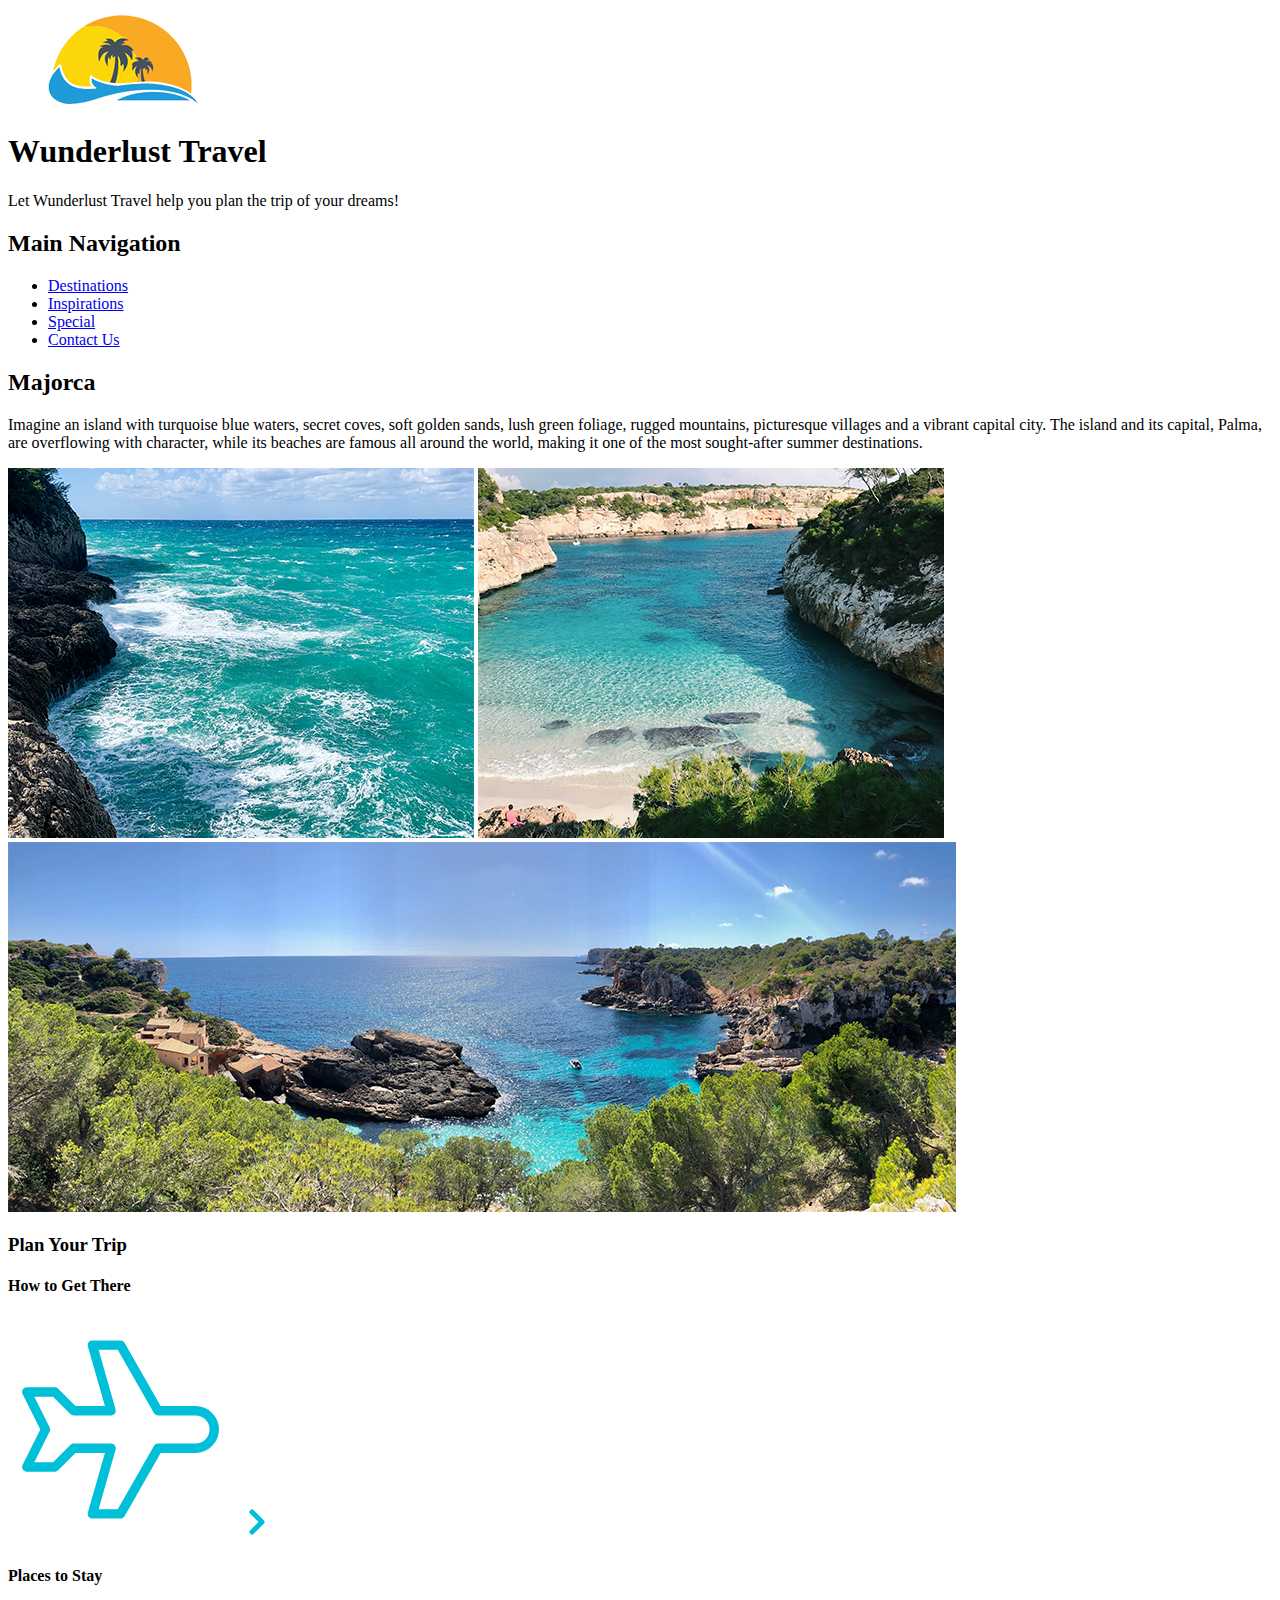
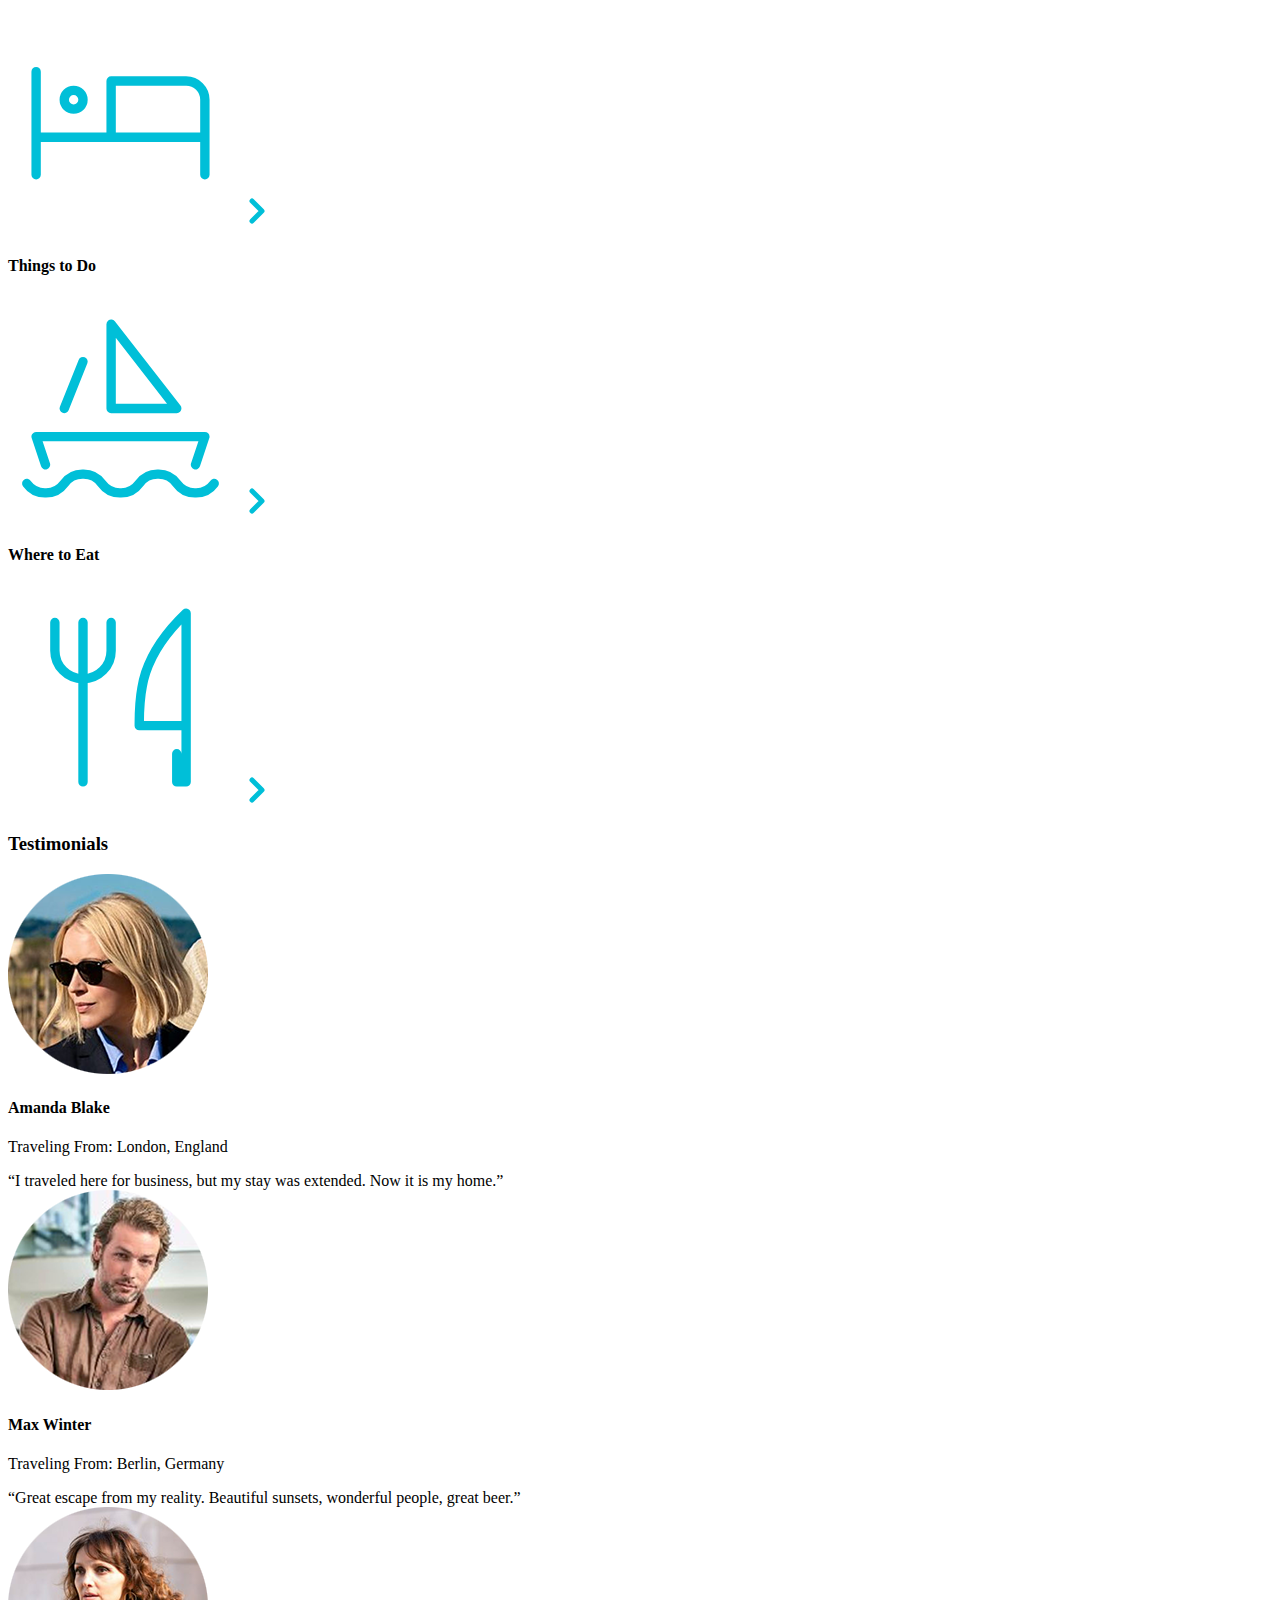
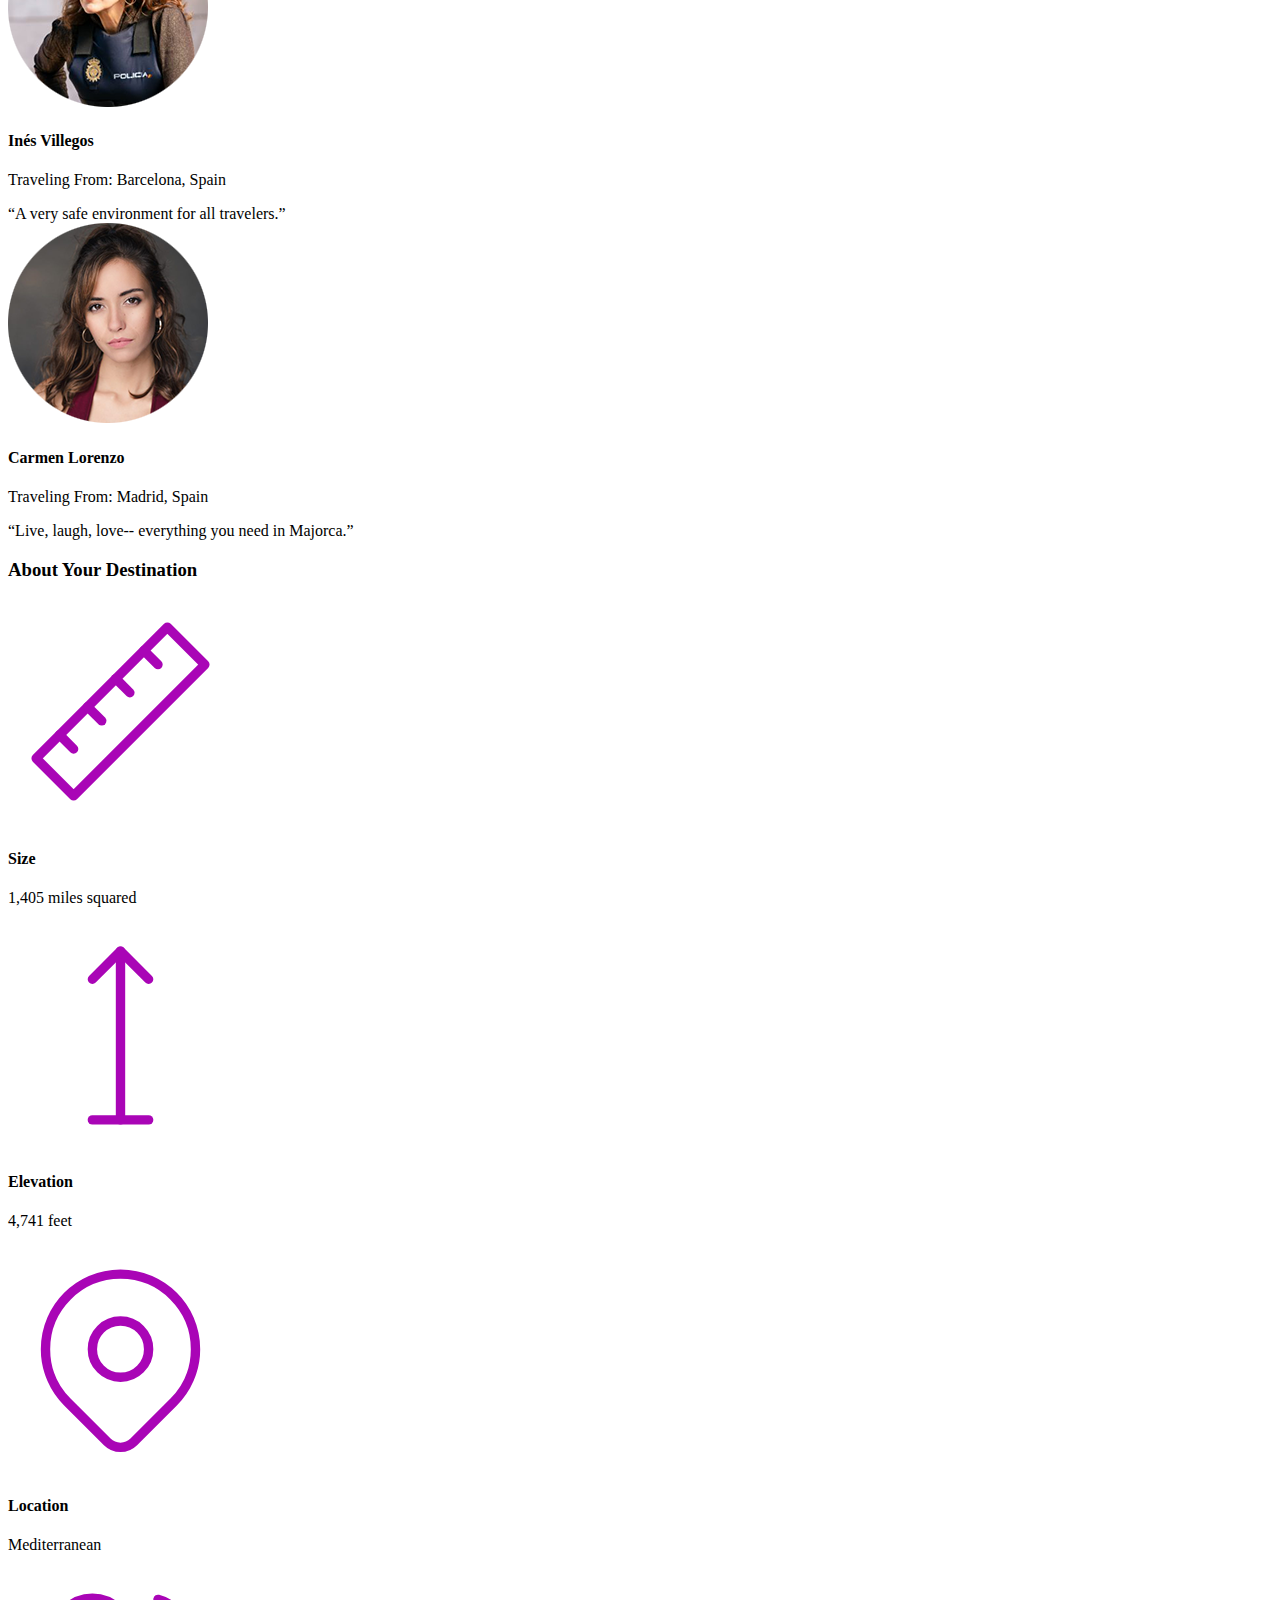
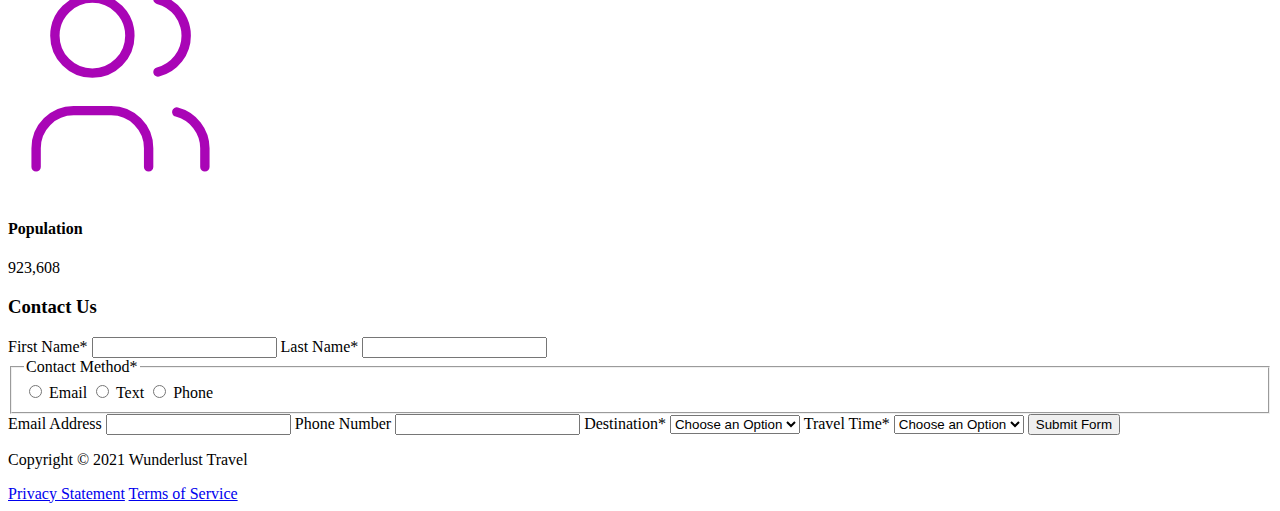
<file: majorca.html>
<!DOCTYPE html>
<html lang="en">
    <head>
<!--         Add all required tags in the head here - meta tags for SEO, responsiveness, and with info about the page, etc., in addition to tags to create a card on Twitter with a large image and open graph tags to allow for sharing on other social media sites -->
        <meta charset="utf-8">
        <meta name="viewport" content="width=device-width, initial-scale=1">
        <meta name="author" content="Jessica Piper">
        <meta name="description" content="Everything you need to know if you plan to travel to Majorca. Find places to stay at, where to eat, things to do, and read testimonials from previous travelers.">
        <meta name="robots" content="index, follow">

        <meta name="twitter:card" content="summary-large-image">
        <meta name="twitter:site" content="@wunderlust">
        <meta name="twitter:creator" content="@jpiper5">
        <meta name="twitter:title" content="Travel to Majorca">
        <meta name="twitter:description" content="Everything you need to know if you plan to travel to Majorca. Find places to stay at, where to eat, things to do, and read testimonials from previous travelers.">
        <meta name="twitter:image" content="images/majorca-waves.png">

        <meta property="og:title" content="Travel to Majorca">
        <meta property="og:url" content="https://wunderlust.com/majorca/">
        <meta property="og:type" content="website">
        <meta property="og:image" content="images/majorca-waves.png">

        <title>Travel to Majorca</title>
    </head>
    <body>
<!--         Reveiew the document and add the proper tags to all of the headings  throughout. Use the outline feature in the validator to ensure that these have been added correctly. See the image of the correct outline as a reference if you have questions 

Also review the alt text on all of the images to ensure that it is descriptive and appropriate-->
        <header>
            <img src="images/logo-L.png" alt="The Wunderlust logo shows blue waves and the outline of two palm trees against an orange sun">
            <h1>Wunderlust Travel</h1>
            <p>Let Wunderlust Travel help you plan the trip of your dreams!</p>
            <nav>
                <h2>Main Navigation</h2>
                <ul>
                    <li><a href="#">Destinations</a></li>
                    <li><a href="#">Inspirations</a></li>
                    <li><a href="#">Special</a></li>
                    <li><a href="#">Contact Us</a></li>
                </ul>
            </nav>
        </header>
        <main>
            <article>  
                <h2>Majorca</h2>
                <p>Imagine an island with turquoise blue waters, secret coves, soft golden sands, lush green foliage, rugged mountains, picturesque villages and a vibrant capital city. The island and its capital, Palma, are overflowing with character, while its beaches are famous all around the world, making it one of the most sought-after summer destinations.</p>
                <img src="images/majorca-waves-L.png" alt="Turquoise blue waters with white wave caps crashing against a rock cliff">
                <img src="images/majorca-beach-L.png" alt="Turquoise blue water surrounded by cliffs and large gray rocks against the white sand">
                <img src="images/majorca-cove-L.png" alt="Deep blue water leading to the horizon with the island and trees in the foreground">
                <section>
                    <h3>Plan Your Trip</h3>
                    <section>
                        <h4>How to Get There</h4>
                        <svg xmlns="http://www.w3.org/2000/svg" class="icon icon-tabler icon-tabler-plane" width="225" height="225" viewBox="0 0 24 24" stroke-width="1" stroke="#00bfd8" fill="none" stroke-linecap="round" stroke-linejoin="round"> <path stroke="none" d="M0 0h24v24H0z" fill="none"/> <path d="M16 10h4a2 2 0 0 1 0 4h-4l-4 7h-3l2 -7h-4l-2 2h-3l2 -4l-2 -4h3l2 2h4l-2 -7h3z" /></svg>
                        <a href="#" title="Search for flights">
                            <svg xmlns="http://www.w3.org/2000/svg" class="icon icon-tabler icon-tabler-chevron-right" width="40" height="40" viewBox="0 0 24 24" stroke-width="3" stroke="#00bfd8" fill="none" stroke-linecap="round" stroke-linejoin="round"><path stroke="none" d="M0 0h24v24H0z" fill="none"/><polyline points="9 6 15 12 9 18" /></svg>
                        </a>
                    </section>      
                    <section>
                        <h4>Places to Stay</h4>
                        <svg xmlns="http://www.w3.org/2000/svg" class="icon icon-tabler icon-tabler-bed" width="225" height="225" viewBox="0 0 24 24" stroke-width="1" stroke="#00bfd8" fill="none" stroke-linecap="round" stroke-linejoin="round"><path stroke="none" d="M0 0h24v24H0z" fill="none"/><path d="M3 7v11m0 -4h18m0 4v-8a2 2 0 0 0 -2 -2h-8v6" /><circle cx="7" cy="10" r="1" /></svg>
                        <a href="#" title="Search for hotels">
                            <svg xmlns="http://www.w3.org/2000/svg" class="icon icon-tabler icon-tabler-chevron-right" width="40" height="40" viewBox="0 0 24 24" stroke-width="3" stroke="#00bfd8" fill="none" stroke-linecap="round" stroke-linejoin="round"><path stroke="none" d="M0 0h24v24H0z" fill="none"/><polyline points="9 6 15 12 9 18" /></svg> 
                        </a>
                    </section>
                    <section>
                        <h4>Things to Do</h4>
                        <svg xmlns="http://www.w3.org/2000/svg" class="icon icon-tabler icon-tabler-sailboat" width="225" height="225" viewBox="0 0 24 24" stroke-width="1" stroke="#00bfd8" fill="none" stroke-linecap="round" stroke-linejoin="round"><path stroke="none" d="M0 0h24v24H0z" fill="none"/><path d="M2 20a2.4 2.4 0 0 0 2 1a2.4 2.4 0 0 0 2 -1a2.4 2.4 0 0 1 2 -1a2.4 2.4 0 0 1 2 1a2.4 2.4 0 0 0 2 1a2.4 2.4 0 0 0 2 -1a2.4 2.4 0 0 1 2 -1a2.4 2.4 0 0 1 2 1a2.4 2.4 0 0 0 2 1a2.4 2.4 0 0 0 2 -1" /><path d="M4 18l-1 -3h18l-1 3" /><path d="M11 12h7l-7 -9v9" /><line x1="8" y1="7" x2="6" y2="12" /></svg>
                        <a href="#" title="Search for Activities">
                            <svg xmlns="http://www.w3.org/2000/svg" class="icon icon-tabler icon-tabler-chevron-right" width="40" height="40" viewBox="0 0 24 24" stroke-width="3" stroke="#00bfd8" fill="none" stroke-linecap="round" stroke-linejoin="round"><path stroke="none" d="M0 0h24v24H0z" fill="none"/><polyline points="9 6 15 12 9 18" /></svg> 
                        </a>                     
                    </section>    
                    <section>
                        <h4>Where to Eat</h4>
                        <svg xmlns="http://www.w3.org/2000/svg" class="icon icon-tabler icon-tabler-tools-kitchen-2" width="225" height="225" viewBox="0 0 24 24" stroke-width="1" stroke="#00bfd8" fill="none" stroke-linecap="round" stroke-linejoin="round"><path stroke="none" d="M0 0h24v24H0z" fill="none"/><path d="M19 3v12h-5c-.023 -3.681 .184 -7.406 5 -12zm0 12v6h-1v-3m-10 -14v17m-3 -17v3a3 3 0 1 0 6 0v-3" /></svg>
                        <a href="#" title="Search for Restaurants">
                            <svg xmlns="http://www.w3.org/2000/svg" class="icon icon-tabler icon-tabler-chevron-right" width="40" height="40" viewBox="0 0 24 24" stroke-width="3" stroke="#00bfd8" fill="none" stroke-linecap="round" stroke-linejoin="round"><path stroke="none" d="M0 0h24v24H0z" fill="none"/><polyline points="9 6 15 12 9 18" /></svg>                          
                        </a>
                    </section>   
                </section>
                <section>
                    <h3>Testimonials</h3>
                    <section>
                        <img src="images/miranda-blake-L.png" alt="Miranda Blake has a blonde bob and is wearing dark sunglasses">
                        <h4>Amanda Blake</h4>
                        <p>Traveling From: London, England</p>
                        <q>I traveled here for business, but my stay was extended. Now it is my home.</q>
                    </section>
                    <section>
                        <img src="images/max-winter-L.png" alt="Max Winter has light brown hair, a mustache and beard, and is wearing a light brown button up shirt">
                        <h4>Max Winter</h4>
                        <p>Traveling From: Berlin, Germany</p>
                        <q>Great escape from my reality. Beautiful sunsets, wonderful people, great beer.</q>
                    </section>
                    <section>
                        <img src="images/ines-villegoes-L.png" alt="Inés Villegos has curly brown hair with bangs swept to the side and is wearing a police vest">
                        <h4>Inés Villegos</h4>
                        <p>Traveling From: Barcelona, Spain</p>
                        <q>A very safe environment for all travelers.</q>
                    </section>
                    <section>
                        <img src="images/carmen-lorenzo-L.png" alt="Carmen Lorenzo has long, wavy dark brown hair and is wearing gold hoop earrings">
                        <h4>Carmen Lorenzo</h4>
                        <p>Traveling From: Madrid, Spain</p>
                        <q>Live, laugh, love-- everything you need in Majorca.</q>
                    </section>
                </section>
                <section>
                    <h3>About Your Destination</h3>
                    <section>
                        <svg xmlns="http://www.w3.org/2000/svg" class="icon icon-tabler icon-tabler-ruler-2" width="225" height="225" viewBox="0 0 24 24" stroke-width="1" stroke="#a905b6" fill="none" stroke-linecap="round" stroke-linejoin="round"><path stroke="none" d="M0 0h24v24H0z" fill="none"/><path d="M17 3l4 4l-14 14l-4 -4z" /><path d="M16 7l-1.5 -1.5" /><path d="M13 10l-1.5 -1.5" /><path d="M10 13l-1.5 -1.5" /><path d="M7 16l-1.5 -1.5" /></svg>
                        <h4>Size</h4>
                        <p>1,405 miles squared</p>
                    </section>
                    <section>
                        <svg xmlns="http://www.w3.org/2000/svg" class="icon icon-tabler icon-tabler-arrow-top-bar" width="225" height="225" viewBox="0 0 24 24" stroke-width="1" stroke="#a905b6" fill="none" stroke-linecap="round" stroke-linejoin="round"><path stroke="none" d="M0 0h24v24H0z" fill="none"/><line x1="12" y1="21" x2="12" y2="3" /><path d="M15 6l-3 -3l-3 3" /><line x1="9" y1="21" x2="15" y2="21" /></svg>
                        <h4>Elevation</h4>
                        <p>4,741 feet</p>
                    </section>
                    <section>
                        <svg xmlns="http://www.w3.org/2000/svg" class="icon icon-tabler icon-tabler-map-pin" width="225" height="225" viewBox="0 0 24 24" stroke-width="1" stroke="#a905b6" fill="none" stroke-linecap="round" stroke-linejoin="round"><path stroke="none" d="M0 0h24v24H0z" fill="none"/><circle cx="12" cy="11" r="3" /><path d="M17.657 16.657l-4.243 4.243a2 2 0 0 1 -2.827 0l-4.244 -4.243a8 8 0 1 1 11.314 0z" /></svg>
                        <h4>Location</h4>
                        <p>Mediterranean</p>
                    </section>
                    <section>
                        <svg xmlns="http://www.w3.org/2000/svg" class="icon icon-tabler icon-tabler-users" width="225" height="225" viewBox="0 0 24 24" stroke-width="1" stroke="#a905b6" fill="none" stroke-linecap="round" stroke-linejoin="round"><path stroke="none" d="M0 0h24v24H0z" fill="none"/><circle cx="9" cy="7" r="4" /><path d="M3 21v-2a4 4 0 0 1 4 -4h4a4 4 0 0 1 4 4v2" /><path d="M16 3.13a4 4 0 0 1 0 7.75" /><path d="M21 21v-2a4 4 0 0 0 -3 -3.85" /></svg>
                        <h4>Population</h4>
                        <p>923,608</p>
                    </section>
                </section>
                <section>
                    <h3>Contact Us</h3>
                    <form method="post" action="https://wp.zybooks.com/form-viewer.php">
                        <label for="fName">First Name<span>*</span></label>
                        <input type="text" name="fName" id="fName" autocomplete="given-name" required>
                        <label for="lName">Last Name<span>*</span></label>
                        <input type="text" name="lName" id="lName" autocomplete="family-name" required>
                        <fieldset>
                            <legend>Contact Method<span>*</span></legend>
                            <input type="radio" name="contactPref" id="prefEmail" required>
                            <label for="prefEmail">Email</label>
                            <input type="radio" name="contactPref" id="prefText">
                            <label for="prefText">Text</label>
                            <input type="radio" name="contactPref" id="prefPhone">
                            <label for="prefPhone">Phone</label>
                        </fieldset>
                        <label for="email">Email Address</label>
                        <input type="email" name="email" id="email" autocomplete="email">
                        <label for="phone">Phone Number</label>
                        <input type="tel" name="phone" id="phone" autocomplete="tel">
                        <label for="destination">Destination<span>*</span></label>
                        <select name="destination" id="destination" required>
                            <option value="">Choose an Option</option>
                            <option value="barcelona">Barcelona</option>
                            <option value="granada">Granada</option>
                            <option value="ibiza">Ibiza</option>
                            <option value="madrid">Madrid</option>
                            <option value="majora">Majora</option>
                            <option value="seville">Seville</option>
                            <option value="tenerife">Tenerife</option>
                            <option value="valencia">Valencia</option>
                        </select>
                        <label for="travelTime">Travel Time<span>*</span></label>
                        <select name="travelTime" id="travelTime" required>
                            <option value="">Choose an Option</option>
                            <option value="fall">Fall</option>
                            <option value="winter">Winter</option>
                            <option value="spring">Spring</option>
                            <option value="summer">Summer</option>
                            <option value="flexible">Flexible</option>
                        </select>
                        <input type="submit" name="mySubmit" id="mySubmit" value="Submit Form">
                    </form>
                </section>
            </article>
        </main>
        <footer>
            <p>Copyright &copy; 2021 Wunderlust Travel</p>
            <a href="#">Privacy Statement</a>
            <a href="#">Terms of Service</a>
        </footer>
    </body>
</html>
</file>
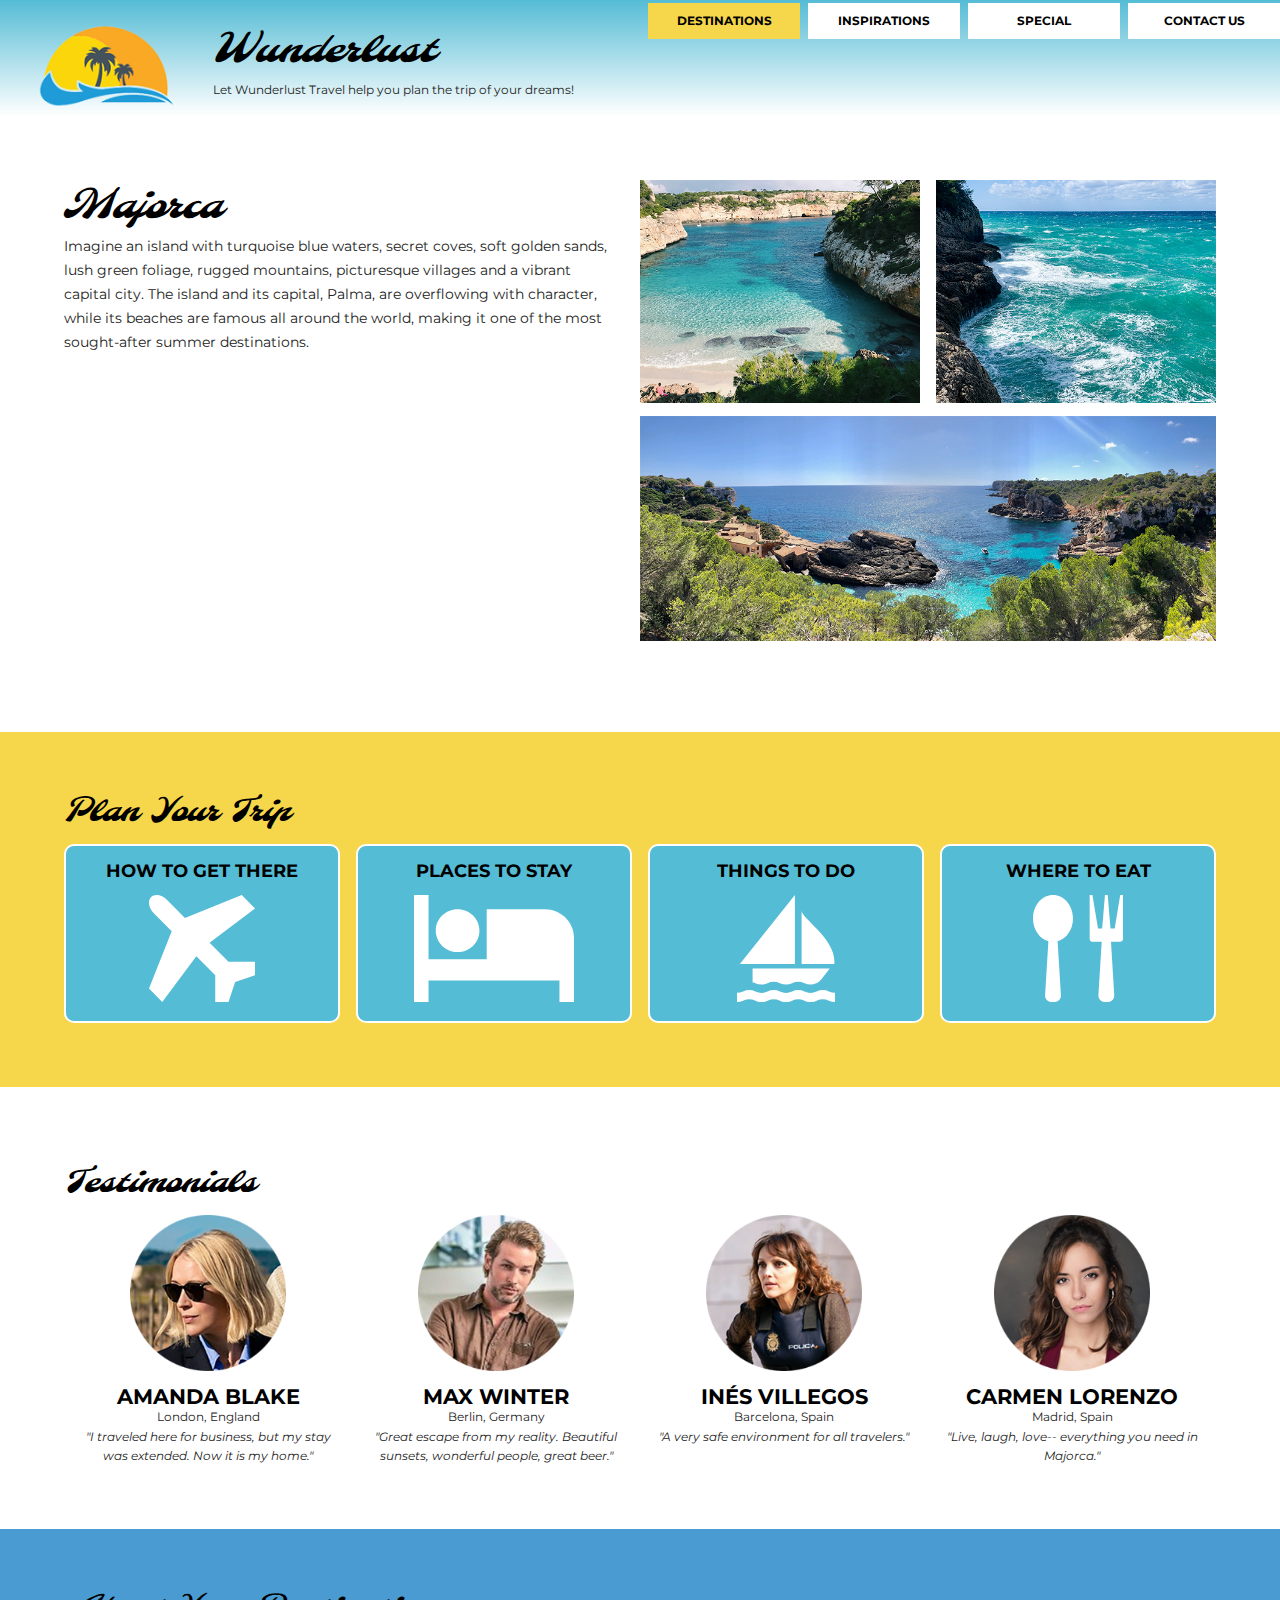
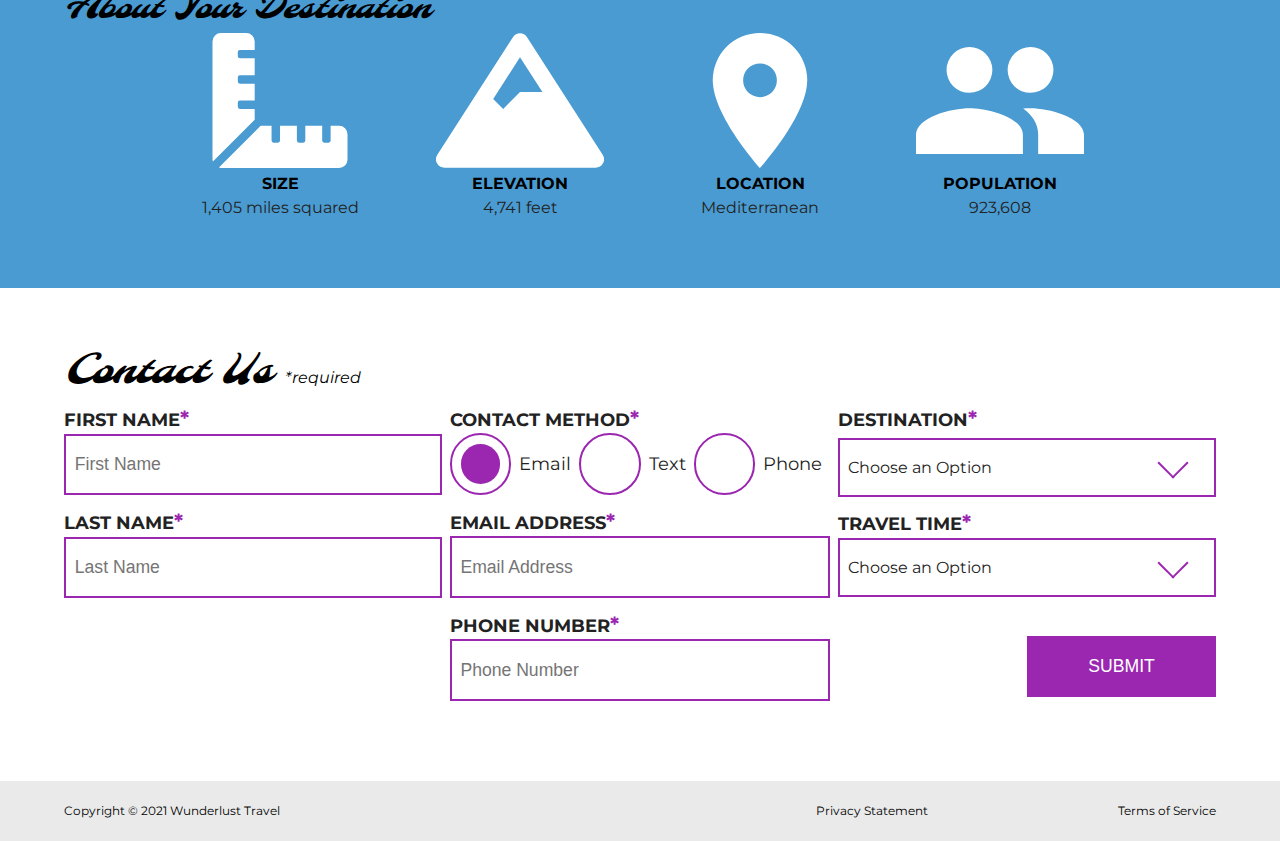
<file: wunderlust-majorca.html>
<!DOCTYPE html>
<html lang="en">
    <head>
        <meta charset="utf-8">
        <meta name="viewport" content="width=device-width, initial-scale=1">
        <meta name="author" content="Jessica Barnett, Christina Carrasquilla">
        <meta name="description" content="Let Wunderlust Travel take you to beautiful Majorca this year! Majorca is a beautiful island and offers beauty and fun to its visitors">
        <meta name="keywords" content="travel, majorca, beach, island, vacation, destination, getaway, restaurants in majorca, entertainment in majorca, testimonials from visitors">
        <title>Wunderlust Travel</title>
        <meta name="robots" content="index,follow">

        <!-- ~~~~~~~~~~ TWITTER CARD TAGS ~~~~~~~~~~ -->
        <meta name="twitter:card" content="summary_large_image">
        <meta name="twitter:site" content="@wunderlusttravel">
        <meta name="twitter:creator" content="@wunderlusttravel">
        <meta name="twitter:title" content="Wunderlust Travel: Majorca">
        <meta name="twitter:description" content="Let Wunderlust Travel take you to beautiful Majorca this year! Majorca is a beautiful island and offers beauty and fun to its visitors">
        <meta name="twitter:image" content="https://wunderlusttravel.com/images/majorca-cove.png">

        <!-- ~~~~~~~~~~ OPEN GRAPH META TAGS ~~~~~~~~~~ -->
        <meta property="og:title" content="See Majorca with Wunderlust Travel">
        <meta property="og:type" content="website">
        <meta property="og:image" content="https://wunderlusttravel.com/images/majorca-cove.png">
        <meta property="og:url" content="https://wunderlusttravel.com/majorca">
        <meta property="og:description" content="Let Wunderlust Travel take you to beautiful Majorca this year! Majorca is a beautiful island and offers beauty and fun to its visitors">
        <!-- ~~~~~~~~~~FAVICON ~~~~~~~~~~ -->
        <link rel="shortcut icon" href="images/favicon.png">

        <!-- ~~~~~~~~~~ GOOGLE FONTS ~~~~~~~~~~ -->
        <link rel="preconnect" href="https://fonts.googleapis.com">
        <link rel="preconnect" href="https://fonts.gstatic.com" crossorigin>
        <link href="https://fonts.googleapis.com/css2?family=Molle:ital@1&family=Montserrat:wght@400;600&display=swap" rel="stylesheet">
        <link href="styles.css" rel="stylesheet">
    </head>
    <body>
        <a id="skip" href="#main-content">Skip to Main Content</a>
        <!-- styling skip links: https://webaim.org/techniques/css/invisiblecontent/ -->
        <header>
            <a href="index.html" id="logo"><img src="images/logo.png" alt="The Wunderlust logo shows blue waves and the outline of two palm trees against an orange sun"></a>
            <h1>Wunderlust</h1>
			<p>Let Wunderlust Travel help you plan the trip of your dreams!</p>			
            <nav>
                <div id="menu-toggle">
                    <!-- responsive menu code from (with changes made to match mockups): https://css-tricks.com/three-css-alternatives-to-javascript-navigation/ -->
                    <h2 class="sr-only">Main Navigation</h2>
                    <!-- hidden but accessible headings from: https://webaim.org/techniques/css/invisiblecontent/ -->
                    <input name="toggle" id="toggle" type="checkbox">
                    <label for="toggle">Menu</label>
                    <ul>
                        <li class="active"><a href="#">Destinations</a></li>
                        <li><a href="#">Inspirations</a></li>
                        <li><a href="#">Special</a></li>
                        <li><a href="#">Contact Us</a></li>
                    </ul>
                </div>
            </nav>
        </header>
        <main id="main-content">
            <article>
                <div id="intro">  
                    <h2>Majorca</h2>
                    <p>Imagine an island with turquoise blue waters, secret coves, soft golden sands, lush green foliage, rugged mountains, picturesque villages and a vibrant capital city. The island and its capital, Palma, are overflowing with character, while its beaches are famous all around the world, making it one of the most sought-after summer destinations.</p>
                    <div id="img-grid">
                        <img src="images/majorca-waves.png" alt="Turquoise blue waters with white wave caps crashing against a rock cliff">
                        <img src="images/majorca-beach.png" alt="A calm cove with turquoise waters calmly lapping at a light sand beach">
                        <picture>
                            <source srcset="images/majorca-cove-small.png"
                                media="(max-width: 500px)">
                            <img src="images/majorca-cove.png" alt="Deep blue water leading to the horizon with the island and trees in the foreground">
                        </picture>
                    </div>
                </div>  
                <section id="plan">
                    <h3>Plan Your Trip</h3>
                    <div>
                        <section>
                            <h4>How to Get There</h4>
                            <a href="#" title="Search for flights">
                                <img src="images/get.svg" alt="airplane icon">
                            </a>
                        </section>      
                        <section>
                            <h4>Places to Stay</h4>
                            <a href="#" title="Search for hotels">
                                <img src="images/stay.svg" alt="bed icon">
                            </a>
                        </section>
                        <section>
                            <h4>Things to Do</h4>
                            <a href="#" title="Search for Activities">
                                <img src="images/do.svg" alt="sailboat icon">
                            </a>                     
                        </section>    
                        <section>
                            <h4>Where to Eat</h4>
                            <a href="#" title="Search for Restaurants">
                                <img src="images/eat.svg" alt="fork and spoon icon">                         
                            </a>
                        </section>
                    </div>   
                </section>
                <section id="testimonials">
                    <h3>Testimonials</h3>
                    <div>
                        <section>
                            <img src="images/miranda-blake.png" alt="Miranda Blake has a blonde bob and is wearing dark sunglasses">
                            <h4>Amanda Blake</h4>
                            <p>London, England</p>
                            <q>I traveled here for business, but my stay was extended. Now it is my home.</q>
                        </section>
                        <section>
                            <img src="images/max-winter.png" alt="Max Winter has dark blonde hair and a trimmed beard and mustache">
                            <h4>Max Winter</h4>
                            <p>Berlin, Germany</p>
                            <q>Great escape from my reality. Beautiful sunsets, wonderful people, great beer.</q>
                        </section>
                        <section>
                            <img src="images/ines-villegoes.png" alt="Ines Villegos has shoulder-length, wavy, brown hair and is wearing a brown sweater"> 
                            <h4>Inés Villegos</h4> 
                            <p>Barcelona, Spain</p>
                            <q>A very safe environment for all travelers.</q>
                        </section>
                        <section>
                            <img src="images/carmen-lorenzo.png" alt="Carmen Lorenzo has long, dark brown hair and is wearing gold hoop earrings">
                            <h4>Carmen Lorenzo</h4> 
                            <p>Madrid, Spain</p>
                            <q>Live, laugh, love-- everything you need in Majorca.</q>
                        </section>
                    </div>
                </section>
                <section id="about">
                    <h3>About Your Destination</h3>
                    <div>
                        <section>
                            <img src="images/size.svg" alt="ruler icon">
                            <h4>Size</h4> 
                            <p>1,405 miles squared</p>
                        </section>
                        <section>
                            <img src="images/elevation.svg" alt="mountain icon">
                            <h4>Elevation</h4> 
                            <p>4,741 feet</p>
                        </section>
                        <section>
                            <img src="images/location.svg" alt="location pin icon">
                            <h4>Location</h4> 
                            <p>Mediterranean</p>
                        </section>
                        <section>
                            <img src="images/population.svg" alt="people icon">
                            <h4>Population</h4>
                            <p>923,608</p>
                        </section>
                    </div>  
                </section>
                <section id="contact">
                    <h3>Contact Us <span class="form-required">*required</span></h3>
                    <form method="post" action="https://wp.zybooks.com/form-viewer.php">
                        <div id="names">
                            <label for="fName">First Name<span class="required">*</span></label>
                            <input type="text" name="fName" id="fName" autocomplete="given-name" placeholder="First Name" required>
                            <!-- custom input styles from https://moderncss.dev/custom-css-styles-for-form-inputs-and-textareas/ -->
                            <label for="lName">Last Name<span class="required">*</span></label>
                            <input type="text" name="lName" id="lName" autocomplete="family-name" placeholder="Last Name" required>
                        </div>
                        <div id="nums">
                            <fieldset>
                                <legend>Contact Method<span class="required">*</span></legend>
                                <!-- custom radio button styles from https://moderncss.dev/pure-css-custom-styled-radio-buttons/ -->
                                <label for="prefEmail">
                                    <span class="radio-input">
                                        <input type="radio" name="contactPref" id="prefEmail" required checked>
                                        <span class="radio-control"></span>
                                    </span>
                                    <span class="radio-label">Email</span>
                                </label>
                                <label for="prefText">
                                    <span class="radio-input">
                                        <input type="radio" name="contactPref" id="prefText">
                                        <span class="radio-control"></span>
                                    </span>
                                    <span class="radio-label">Text</span>
                                </label>
                                <label for="prefPhone">
                                    <span class="radio-input">
                                        <input type="radio" name="contactPref" id="prefPhone">
                                        <span class="radio-control"></span>
                                    </span>
                                    <span class="radio-label">Phone</span>
                                </label>
                            </fieldset>
                            <label for="email">Email Address<span class="required">*</span></label>
                            <input type="email" name="email" id="email" autocomplete="email" placeholder="Email Address" required>
                            <label for="phone">Phone Number<span class="required">*</span></label>
                            <input type="tel" name="phone" id="phone" autocomplete="tel" placeholder="Phone Number" required>
                        </div>
                        <div id="selects">
                            <!-- custom select styles from: https://moderncss.dev/custom-select-styles-with-pure-css/ -->
                            <label for="destination">Destination<span class="required">*</span></label>
                            <div class="custom-select">
                                <select name="destination" id="destination" required>
                                    <option value="" disabled selected>Choose an Option</option>
                                    <option value="barcelona">Barcelona</option>
                                    <option value="granada">Granada</option>
                                    <option value="ibiza">Ibiza</option>
                                    <option value="madrid">Madrid</option>
                                    <option value="majora">Majora</option>
                                    <option value="seville">Seville</option>
                                    <option value="tenerife">Tenerife</option>
                                    <option value="valencia">Valencia</option>
                                </select>
                                <span class="focus"></span>
                            </div>  
                            <label for="travelTime">Travel Time<span class="required">*</span></label>
                            <div class="custom-select">
                                <select name="travelTime" id="travelTime" required>
                                    <option value="" disabled selected>Choose an Option</option>
                                    <option value="fall">Fall</option>
                                    <option value="winter">Winter</option>
                                    <option value="spring">Spring</option>
                                    <option value="summer">Summer</option>
                                    <option value="flexible">Flexible</option>
                                </select>
                                <span class="focus"></span>
                            </div> 
                            <input type="submit" name="mySubmit" id="mySubmit" value="Submit">
                        </div>
                    </form>
                </section>
            </article>
        </main>
        <footer>
            <p>Copyright &copy; 2021 Wunderlust Travel</p>
            <a href="#">Privacy Statement</a>
            <a href="#">Terms of Service</a>
        </footer>
    </body>
</html>
</file>
<file: styles.css>
/* Author: Jessica Piper */
@import url('https://fonts.googleapis.com/css2?family=Molle&family=Montserrat&display=swap');
/* http://meyerweb.com/eric/tools/css/reset/ 
   v2.0 | 20110126
   License: none (public domain)
*/

html, body, div, span, applet, object, iframe,
h1, h2, h3, h4, h5, h6, p, blockquote, pre,
a, abbr, acronym, address, big, cite, code,
del, dfn, em, img, ins, kbd, q, s, samp,
small, strike, strong, sub, sup, tt, var,
b, u, i, center,
dl, dt, dd, ol, ul, li,
fieldset, form, label, legend,
table, caption, tbody, tfoot, thead, tr, th, td,
article, aside, canvas, details, embed, 
figure, figcaption, footer, header, hgroup, 
menu, nav, output, ruby, section, summary,
time, mark, audio, video {
	margin: 0;
	padding: 0;
	border: 0;
	font-size: 100%;
	font: inherit;
	vertical-align: baseline;
}
/* HTML5 display-role reset for older browsers */
article, aside, details, figcaption, figure, 
footer, header, hgroup, menu, nav, section {
	display: block;
}
body {
	line-height: 1;
}
ol, ul {
	list-style: none;
}
blockquote, q {
	quotes: none;
}
blockquote:before, blockquote:after,
q:before, q:after {
	content: '';
	content: none;
}
table {
	border-collapse: collapse;
	border-spacing: 0;
}
:root {
    --yellow: #F6D64A;
    --teal: #55BCD5;
    --purple: #9B26B0;
    --blue: #499BD2;
    --dark-gray: #222222;
    --light-gray: #EAEAEA;
    --white: #FFFFFF;
    --black: #000000;
}
*, *::before, *::after {
    box-sizing: border-box;
}
body {
    width: 100%;
    min-width: 320px;
}
#skip{
    position: absolute;
    left: -10000px;
    top: auto;
    width: 1px;
    height: 1px;
    overflow: hidden;
}
#skip:focus{
    position: static;
    width: auto;
    height: auto;
}
header {
    background: linear-gradient(var(--teal), var(--white));
    display: grid;
    grid-template-columns: 1fr 1fr;
    grid-template-rows: 1fr 3rem 3rem;
    padding-bottom: 3rem;
}
h1, h2, h3 {
   font-family: "Molle", cursive; 
   font-weight: 400;
   font-style: italic;
   font-size: 2.5rem;
}
h4, p, q, small, nav, button, form, span, a, select {
    font-family: "Montserrat", sans-serif;
}
.sr-only {
    position: absolute;
    left: -10000px;
    top: auto;
    width: 1px;
    height: 1px;
    overflow: hidden;
  }
  header img {
    width: 65%;
    padding: 0.25rem;
  }
  h1 {
    grid-column: 1/-1;
    padding-left: 2rem;
    align-content: end; 
  }
  header p {
    grid-column: 1/-1;
    padding-left: 2rem;
    padding-right: 4rem;
    line-height: 1.5rem;
    color: var(--dark-gray);
  }
  nav {
    position: relative;
    top: 1.5rem;
    grid-column: 2/3;
    grid-row: 1/2;
    width: 50vw;
    display: grid;
    align-self: center;
}
nav ul {
    padding: 0;
    overflow: hidden;
    list-style: none;
    max-height: 0;
    display: flex;
    flex-direction: column;
    background-color: var(--teal);
    align-items: center;
    margin-bottom: 2rem;
}
nav li {
    border: 1px solid var(--black);
    text-align: center;
    width: 100%;
}
nav li a {
    display: block;
    padding: 20px;
    text-decoration: none;
    color: var(--black);
    text-transform: uppercase;
    font-size: 0.75rem;
    font-weight: bold;
}
nav li a:hover {
    background-color: var(--yellow);
}
nav label {
    cursor: pointer;
    display: inline-block;
    text-align: center;
    align-content: center;
    height: 2.5rem;
    text-transform: uppercase;
    font-weight: bold;
    font-size: 0.75rem;
    padding: 1rem;
}
nav input {
    display: none;
}
nav input:checked ~ ul {
    max-height: 100%;
    width: 50vw;
}
nav input:checked + label {
    background-color: var(--dark-gray);
    color: var(--white);
    width: 100%;
}
nav input:not(:checked) + label {
    background-color: var(--yellow);
    width: 100%;
}
article {
    margin-bottom: 1rem;
}
#intro {
    margin-bottom: 0.5rem;
}
#intro h2 {
    padding-left: 2rem;
}
#intro p {
    padding-left: 2rem;
    padding-right: 3.5rem;
    line-height: 1.5rem;
    font-size: 0.85rem;
    margin-bottom: 1rem;
    color: var(--dark-gray);
}
#intro img {
    margin-bottom: 0.75rem;
    width: 100%;
}
#plan {
    background-color: var(--yellow);
}
#plan h3 {
    padding: 1rem 3rem ;
    font-size: 2rem;
}
#plan div {
    display: flex;
    flex-direction: column;
    align-items: center;
}
#plan section {
    background-color: var(--teal);
    border: 2px solid var(--white);
    border-radius: 10px;
    width: 80%;
    margin-bottom: 0.5rem;
    display: flex;
    flex-direction: column;
    align-items: center;
    justify-content: flex-start;
}
#plan img {
    padding: 1.5rem;
}
#plan h4 {
    font-weight: bold;
    text-transform: uppercase;
    font-size: 1.5rem;
    padding-bottom: 1rem;
    padding-top: 1.5rem;
}
#testimonials {
    padding-bottom: 1rem;
}
#testimonials section {
    display: flex;
    flex-direction: column;
    align-items: center;
}
#testimonials h3 {
    padding-left: 3rem;
    padding-top: 3rem;
    font-size: 2rem;
}
#testimonials h4 {
    font-weight: bold;
    font-size: 1.3rem;
    text-transform: uppercase;
}
#testimonials img {
    width: 40%;
    padding: 1rem;
}
#testimonials q, #testimonials p {
    text-align: center;
    font-size: 0.95rem;
    line-height: 1.2rem;
    padding-left: 5.5rem;
    padding-right: 5.5rem;
    color: var(--dark-gray);
}
q {
    font-style: italic;
}
q:before, q:after {
	content: '"';
	content: '"';
}
#about {
    background-color: var(--blue);
}
#about div {
    display: grid;
    grid-template-columns: 1fr 1fr;
    grid-template-rows: 1fr 1fr;
    padding: 1rem 0;
}
#about section {
    display: flex;
    flex-direction: column;
    padding: 0.5rem;
    align-items: center;
    justify-content: center;
}
#about h3 {
    padding-left: 2rem;
    padding-top: 2rem;
}
#about img {
    height: 50%;
    width: 50%;
}
#about h4 {
    font-weight: bold;
    text-transform: uppercase;
    padding: 0.5rem;
}
#about p {
    text-align: center;
    color: var(--dark-gray);
}
#contact {
    display: grid;
}
#contact h3 {
    padding-left: 2rem;
    padding-top: 2rem;
}
.form-required {
    font-size: 1rem;
    font-style: italic;
}
form {
	display: block;
	width: 100%;
	color: var(--dark-gray);
	font-size: 1.1em;
    justify-self: center;
    padding: 0 2rem;
}
input, label, fieldset {
	display: block;
	width: 100%;
    border-radius: 0;
}
select {
    appearance: none;
    margin-bottom: 0.75rem;
    font-size: 1rem;
    width: 100%;
	padding: 0.25em .5em;
	border: 2px solid var(--purple);
    outline: none;
    height: 3.7em;
    cursor: pointer;
    background-color: transparent;
    color: var(--dark-gray);
    border-radius: 0;
}
.custom-select {
    border-radius: 0.25em;
    font-size: 1rem;
    cursor: pointer;
    line-height: 1.1;
    color: var(--black);
    display: grid;
    grid-template-areas: "select";
    align-items: center;
}
.custom-select::after {
    content: "";
    border: solid var(--purple);
    border-width: 0 2px 2px 0;
    display: inline-block;
    padding: 10px;
    transform: rotate(45deg);
    -webkit-transform: rotate(45deg);
    justify-self: end;
    margin-right: 2rem;
    margin-bottom: 1.3rem;
    align-self: center;
  }
select, .custom-select:after {
    grid-area: select;
}
.required {
    display: inline-block;
    color: var(--purple);
    font-size: 1.2em;
}
#contact label {
	margin: 1rem 0 0.25em 0;
    text-transform: uppercase;
    font-weight: bold;
}
#contact input {
	font-size: 1em;
	padding: 0.25em 0.5em;
	border: 2px solid var(--purple);
	height: 3.5em;
}
fieldset {
	padding: 0.5em 0 1em 0.5em;
	margin: 0.75em 0 0.25em 0;
}
input[type=submit] {
	padding: 0.75em;
	width: 100%;
	height: 3.5em;
	color: var(--white);
	background-color: var(--purple);
	border: none;
    text-transform: uppercase;
    border-radius: 0;
}
#contact input:focus {
    border-color: var(--teal);
    outline: none;
}
select:focus {
    border-color: var(--teal);
}
fieldset legend {
    font-weight: bold;
    text-transform: uppercase;
}
fieldset label {
    display: grid;
    grid-template-columns: 1fr 4fr;
    align-items: center;
}
.radio-label {
    text-transform: capitalize;
    font-weight: 400;
    color: var(--dark-gray);
    padding-left: 0.5rem;
}
input[type="radio"] {
    appearance: none;
    background-color: var(--white);
    margin: 0;
    width: 3.5em;
    height: 3.5em;
    border: 0.20em solid var(--purple);
    border-radius: 50%;
    cursor: pointer;
}
input[type="radio"] {
    display: grid;
    place-content: center;
}
input[type="radio"]::before {
    content: "";
    width: 2.25em;
    height: 2.25em;
    border-radius: 50%;
    transform: scale(0);
    transition: 120ms transform ease-in-out;
    box-shadow: inset 1.75em 1.75em var(--purple);
}
input[type="radio"]:checked::before {
    transform: scale(1);
}
footer {
    background-color: var(--light-gray);
    display: flex;
    flex-direction: column;
    align-items: center;
    padding-bottom: 1rem;
}
footer p {
    padding: 1.5rem;
    color: var(--black);
    text-align: center;
}
footer a {
    padding: 0.75rem;
    text-decoration: none;
    color: var(--black);
}
@media screen and (min-width: 650px) {
    header {
        grid-template-columns: 1fr 2.25fr;
        grid-template-rows: 1fr 0.5fr 0.5fr;
        padding-top: 1rem;
    }
    header a {
        grid-row: 1/3;
        padding-top: 1rem;
    }
    header img {
        width: 100%;
    }
    h1 {
        grid-column: 2/-1;
        grid-row: 1/2;
        align-content: center;
        padding-left: 0;
    }
    #menu-toggle label {
        position: absolute;
        left: -10000px;
        top: auto;
        width: 1px;
        height: 1px;
        overflow: hidden;
    }
    header p {
        grid-row: 2/3;
        grid-column: 2/-1;
        padding-left: 0;
        padding-bottom: 1rem;
    }
    nav {
        grid-column: 1/-1;
        grid-row: 3/4;
        width: 100%;
        top: 0;
        padding: 0 3rem;
        align-self: center;
    }
    nav ul {
        overflow: visible;
        display: flex;
        flex-direction: row;
        margin-bottom: 0;
    }
    nav ul li {
        border: none;
        background-color: var(--white);
        margin-left: 1rem;        
    }
    .active {
        background-color: var(--yellow);
    }
    ul li a {
        padding: 0.75rem;
    }
    nav ul li a:focus {
        background-color: var(--yellow);
        outline: none;
    }
    #intro h2, #intro p {
        padding: 0 4rem;
        margin-bottom: 0;
    }
    #img-grid {
        display: grid;
        grid-template-columns: 1fr 1fr;
        grid-template-rows: 1fr 1fr;
        padding: 0 4rem;
        column-gap: 1rem;
        row-gap: 0.5rem;
        margin-bottom: 1rem;
    }
    #intro img {
        margin: 0;
    }
    #img-grid img:first-of-type {
        grid-column: 2/3;
        grid-row: 1/2;
    }
    picture {
        grid-column: 1/-1;
    }
    #plan {
        padding: 0 4rem 1rem;
    }
    #plan h3 {
        padding: 1rem 0 0;
    }
    #plan div {
        display: grid;
        grid-template-columns: 1fr 1fr;
        grid-template-rows: 1fr 1fr;
        justify-items: center;
        column-gap: 1rem;
    }
    #plan div section {
        align-items: center;
        width: 100%;
        height: 85%;
        margin: 0;
    }
    #plan h4 {
        font-size: 1.1rem;
        padding: 1rem 0;
    }
    #plan div a {
        display: flex;
        justify-content: center;
        height: 65%;
    }
    #plan div img {
        padding: 1rem 0 0; 
        height: 100%;
    }
    #testimonials {
        padding: 0 4rem 1rem;
    }
    #testimonials h3 {
        padding: 1rem 0 0;
    }
    #testimonials div {
        display: grid;
        grid-template-columns: 1fr 1fr;
        grid-template-rows: 1fr 1fr;
    }
    #testimonials p {
        padding: 0;
    }
    #testimonials q {
        padding: 0 1.5rem;
    }
    #testimonials img {
        width: 70%;
    }
    #about div {
        display: flex;
        padding: 0 4rem 1rem;
        justify-content: center;
    }
    #about h3 {
        font-size: 2rem;
        padding-left: 4rem;
    }
    #about img {
        width: 75%;
    }
    #contact h3 {
        padding-left: 4rem;
    }
    form {
        padding: 0 4rem;
    }
    fieldset {
        display: flex;
        margin: 0;
        padding: 0;
    }
    fieldset legend {
        padding: 1rem 0 0.5rem;
    }
    #contact fieldset label {
        margin: 0;
    }
    #selects {
        display: grid;
    }
    input[type="submit"] {
        width: 50%;
        justify-self: end;
        margin-top: 1.5rem;
    }
    footer {
        display: grid;
        grid-template-columns: 1.5fr 1fr 1fr;
        padding: 1.5rem 4rem;
    }
    footer a {
        padding: 0;
        font-size: 0.75rem;
        justify-self: flex-end;
    }
    footer p {
        padding: 0;
        font-size: 0.75rem;
        justify-self: flex-start;
    }
}
@media screen and (min-width: 980px) {
    header {
        grid-template-columns: 1fr 2fr 3fr;
        grid-template-rows: 1fr 0.5fr;
        padding: 0;
    }
    nav {
        grid-column: 3/4;
        grid-row: 1/2;
        padding: 0;
    }
    header img {
        width: 100%;
    }
    h1 {
        padding-top: 1.5rem;
        grid-column: 2/3;
    }
    header p {
        font-size: 0.75rem;
        padding: 0;
    }
    nav ul {
        justify-content: flex-end;
        align-items: flex-end;
    }
    nav ul li {
        margin-left: 0.5rem;
    }
    ul li a {
        padding: 0.75rem;    
    }
    #intro {
        display: grid;
        grid-template-columns: 1fr 1fr;
        grid-template-rows: 0.5fr 4fr;
        padding: 4rem;

    }
    #intro h2 {
        align-self: center;
        padding: 0;
    }
    #intro p {
        grid-column: 1/2;
        padding-left: 0;
        padding-right: 2rem;
    }
    #img-grid {
        grid-row: 1/-1;
        grid-column: 2/3;
        padding: 0;
    }
    #plan {
        padding: 4rem;
    }
    #plan h3 {
        padding: 0 0 1rem;
    }
    #plan div {
        display: flex;
        flex-direction: row;
    }
    #plan div section {
        height: 179.59px;
    }
    #plan div img {
        width: 100%;
        padding: 0 0 0.5rem;
    }
    #testimonials {
        padding: 4rem;
    }
    #testimonials div {
        display: flex;
        flex-direction: row;
    }
   #testimonials div section {
        width: 25%;
   }
   #testimonials img {
    width: 65%;
   }
    #testimonials p, #testimonials q {
        padding: 0 0.5rem;
        font-size: 0.75rem;
    }
    #about {
        padding: 4rem;
    }
    #about h3 {
        padding: 0;
    }
    #about div {
        padding: 0 6rem;
    }
    #about div section {
        width: 25%;
    }
    #about img  {
        height: 15vh;
    }
    #contact {
        padding: 4rem;
    }
    #contact h3 {
        padding: 0;
    }
    form {
        display: grid;
        grid-template-columns: 1fr 1fr 1fr;
        column-gap: 0.5rem;
        margin: 0;
        width: 100%;
        padding: 0;
    } 
    fieldset legend {
        padding-bottom: 0.25rem;
    }
    #contact fieldset label {
        margin: 0;
        width: 40%;
    }
    .radio-label {
        padding-right: 0.5rem;
    }
    #contact #selects label:last-of-type {
        margin: 0;
    }
    footer {
        grid-template-columns: 1fr 1fr 1fr 1fr;
        justify-content: flex-end;
    }
    footer p {
        grid-column: 1/3;
        justify-self: flex-start;
    }
    footer a {
        justify-self: flex-end;
    }
}
</file>
